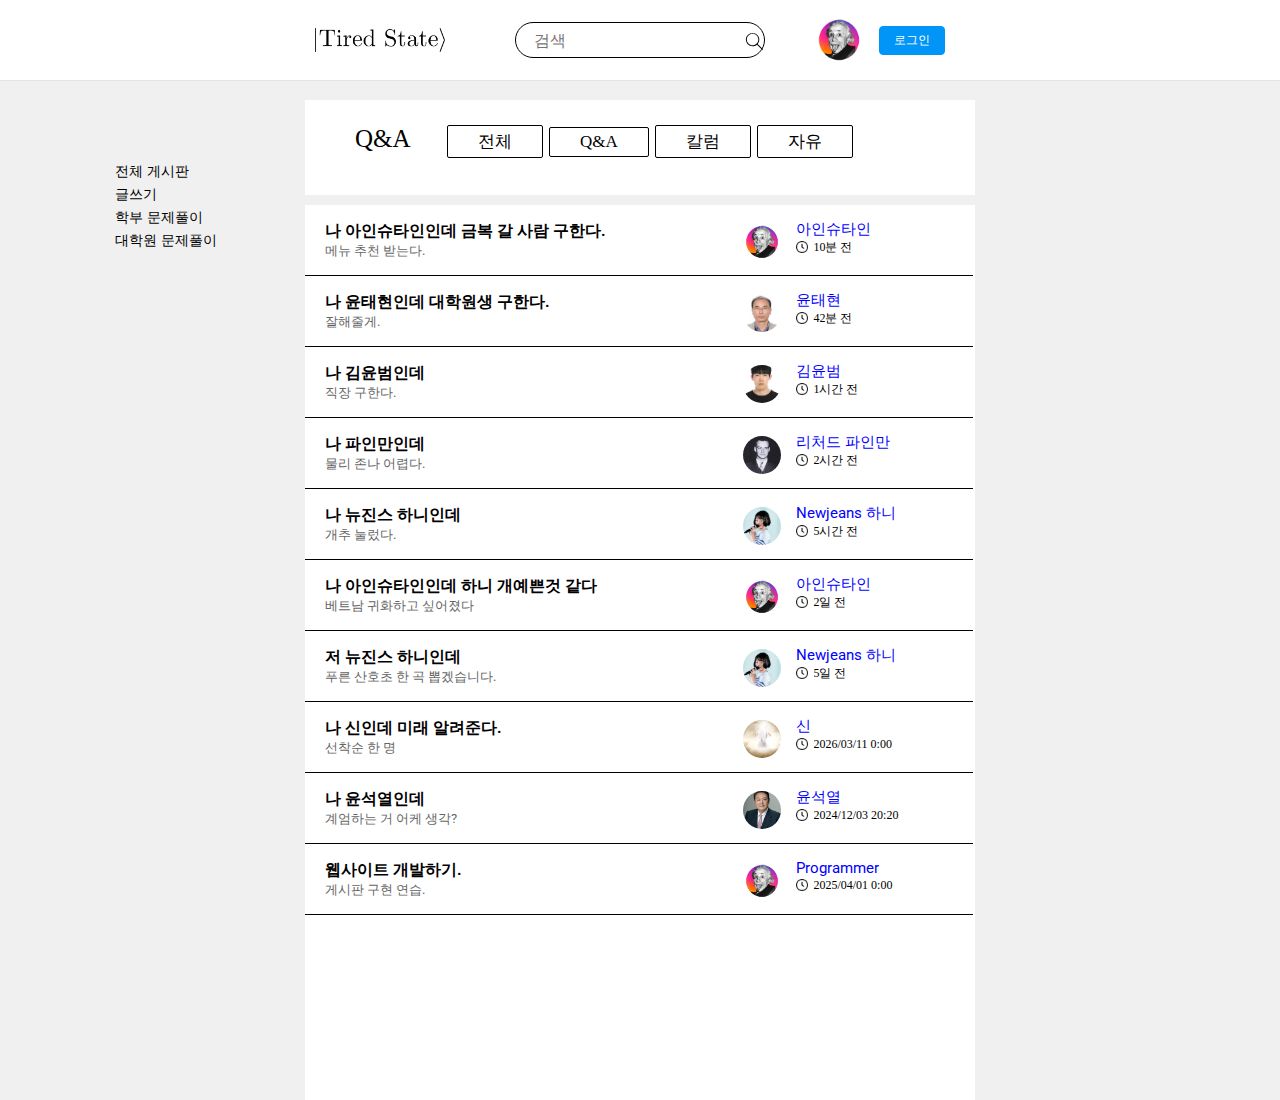
<file: index.html>
<!DOCTYPE html>
<html lang="ko">
  <head>
    <title>물리학 정보 공유 사이트 Tired States</title>

    <link rel="preconnect" href="https://fonts.googleapis.com">
    <link rel="preconnect" href="https://fonts.gstatic.com" crossorigin>
    <link href="https://fonts.googleapis.com/css2?family=Roboto:ital,wght@0,100..900;1,100..900&display=swap" rel="stylesheet">

    <link rel="stylesheet" href="styles/general.css">
    <link rel="stylesheet" href="styles/header.css">
    <link rel="stylesheet" href="styles/leftmenu.css">
    <link rel="stylesheet" href="styles/bodycenter.css">
  </head>
  <body>
    <div class="header">
      <div class="left-section">
        <img class="main-logo" src="icons/main-logo.svg">
      </div>
      <div class="middle-section">
        <div class="search-bar-container">
          <div class="search-bar">
            <input class="search-bar" type="text" placeholder="검색">
          </div>
          <div class="search-bar-left">
            <img class="search-icon" src="icons/search.svg">
          </div>
        </div>
      </div>
      <div class="right-section">
        <img class="current-user-picture" src="./channel-pictures/picture1.jpg">
        <button class="login-button">로그인</button>
      </div>
    </div>
    <div class="wrapper">
      <div class="left-menu">
        <div class="left-menu-element">전체 게시판</div>
        <div class="left-menu-element">글쓰기</div>
        <div class="left-menu-element">학부 문제풀이</div>
        <div class="left-menu-element">대학원 문제풀이</div>
      </div>
      <div class="body-center">
        <div class="board-container">
          <ul class="boardlist">
            <li class="now-boards"><a>Q&A</a></li>
            <li class="boards"><a>전체</a></li>
            <li class="boards"><a>Q&A</a></li>
            <li class="boards"><a>칼럼</a></li>
            <li class="boards"><a>자유</a></li>
          </ul>
        </div>
        <ul class="main-board">
          <li class="post-information-grid">
            <div class="post-info">
              <p class="post-title">나 아인슈타인인데 금복 갈 사람 구한다.</p>
              <p class="post-preview">메뉴 추천 받는다.</p>
            </div>
            <div class="author-info">
              <div class="author-picture">
                <img src="./channel-pictures/picture1.jpg">
              </div>
              <div class="author-explain">
                <p class="author-name">아인슈타인</p>
                <div class="time-container">
                  <div class="clock-container">
                    <img class="clock" src="icons/clock.png">
                  </div>
                  <a class="author-time">10분 전</a>
                </div>
              </div>
            </div>
          </li>
          <li class="post-information-grid">
            <div class="post-info">
              <p class="post-title">나 윤태현인데 대학원생 구한다.</p>
              <p class="post-preview">잘해줄게.</p>
            </div>
            <div class="author-info">
              <div class="author-picture">
                <img src="./channel-pictures/picture2.jpg">
              </div>
              <div class="author-explain">
                <p class="author-name">윤태현</p>
                <div class="time-container">
                  <div class="clock-container">
                    <img class="clock" src="icons/clock.png">
                  </div>
                  <a class="author-time">42분 전</a>
                </div>
              </div>
            </div>
          </li>
          <li class="post-information-grid">
            <div class="post-info">
              <p class="post-title">나 김윤범인데</p>
              <p class="post-preview">직장 구한다.</p>
            </div>
            <div class="author-info">
              <div class="author-picture">
                <img src="./channel-pictures/picture3.jpg">
              </div>
              <div class="author-explain">
                <p class="author-name">김윤범</p>
                <div class="time-container">
                  <div class="clock-container">
                    <img class="clock" src="icons/clock.png">
                  </div>
                  <a class="author-time">1시간 전</a>
                </div>
              </div>
            </div>
          </li>
          <li class="post-information-grid">
            <div class="post-info">
              <p class="post-title">나 파인만인데</p>
              <p class="post-preview">물리 존나 어렵다.</p>
            </div>
            <div class="author-info">
              <div class="author-picture">
                <img src="./channel-pictures/picture4.jpg">
              </div>
              <div class="author-explain">
                <p class="author-name">리처드 파인만</p>
                <div class="time-container">
                  <div class="clock-container">
                    <img class="clock" src="icons/clock.png">
                  </div>
                  <a class="author-time">2시간 전</a>
                </div>
              </div>
            </div>
          </li>
          <li class="post-information-grid">
            <div class="post-info">
              <p class="post-title">나 뉴진스 하니인데</p>
              <p class="post-preview">개추 눌렀다.</p>
            </div>
            <div class="author-info">
              <div class="author-picture">
                <img src="./channel-pictures/picture5.png">
              </div>
              <div class="author-explain">
                <p class="author-name">Newjeans 하니</p>
                <div class="time-container">
                  <div class="clock-container">
                    <img class="clock" src="icons/clock.png">
                  </div>
                  <a class="author-time">5시간 전</a>
                </div>
              </div>
            </div>
          </li>
          <li class="post-information-grid">
            <div class="post-info">
              <p class="post-title">나 아인슈타인인데 하니 개예쁜것 같다</p>
              <p class="post-preview">베트남 귀화하고 싶어졌다</p>
            </div>
            <div class="author-info">
              <div class="author-picture">
                <img src="./channel-pictures/picture1.jpg">
              </div>
              <div class="author-explain">
                <p class="author-name">아인슈타인</p>
                <div class="time-container">
                  <div class="clock-container">
                    <img class="clock" src="icons/clock.png">
                  </div>
                  <a class="author-time">2일 전</a>
                </div>
              </div>
            </div>
          </li>
          <li class="post-information-grid">
            <div class="post-info">
              <p class="post-title">저 뉴진스 하니인데</p>
              <p class="post-preview">푸른 산호초 한 곡 뽑겠습니다.</p>
            </div>
            <div class="author-info">
              <div class="author-picture">
                <img src="./channel-pictures/picture5.png">
              </div>
              <div class="author-explain">
                <p class="author-name">Newjeans 하니</p>
                <div class="time-container">
                  <div class="clock-container">
                    <img class="clock" src="icons/clock.png">
                  </div>
                  <a class="author-time">5일 전</a>
                </div>
              </div>
            </div>
          </li>
          <li class="post-information-grid">
            <div class="post-info">
              <p class="post-title">나 신인데 미래 알려준다.</p>
              <p class="post-preview">선착순 한 명</p>
            </div>
            <div class="author-info">
              <div class="author-picture">
                <img src="./channel-pictures/picture8.jpg">
              </div>
              <div class="author-explain">
                <p class="author-name">신</p>
                <div class="time-container">
                  <div class="clock-container">
                    <img class="clock" src="icons/clock.png">
                  </div>
                  <a class="author-time">2026/03/11 0:00</a>
                </div>
              </div>
            </div>
          </li>
          <li class="post-information-grid">
            <div class="post-info">
              <p class="post-title">나 윤석열인데</p>
              <p class="post-preview">계엄하는 거 어케 생각?</p>
            </div>
            <div class="author-info">
              <div class="author-picture">
                <img src="./channel-pictures/picture9.webp">
              </div>
              <div class="author-explain">
                <p class="author-name">윤석열</p>
                <div class="time-container">
                  <div class="clock-container">
                    <img class="clock" src="icons/clock.png">
                  </div>
                  <a class="author-time">2024/12/03 20:20</a>
                </div>
              </div>
            </div>
          </li>
          <li class="post-information-grid">
            <div class="post-info">
              <p class="post-title">웹사이트 개발하기.</p>
              <p class="post-preview">게시판 구현 연습.</p>
            </div>
            <div class="author-info">
              <div class="author-picture">
                <img src="./channel-pictures/picture1.jpg">
              </div>
              <div class="author-explain">
                <p class="author-name">Programmer</p>
                <div class="time-container">
                  <div class="clock-container">
                    <img class="clock" src="icons/clock.png">
                  </div>
                  <a class="author-time">2025/04/01 0:00</a>
                </div>
              </div>
            </div>
          </li>
        </ul>
      </div>
    </div>
  </body>
</html>
</file>
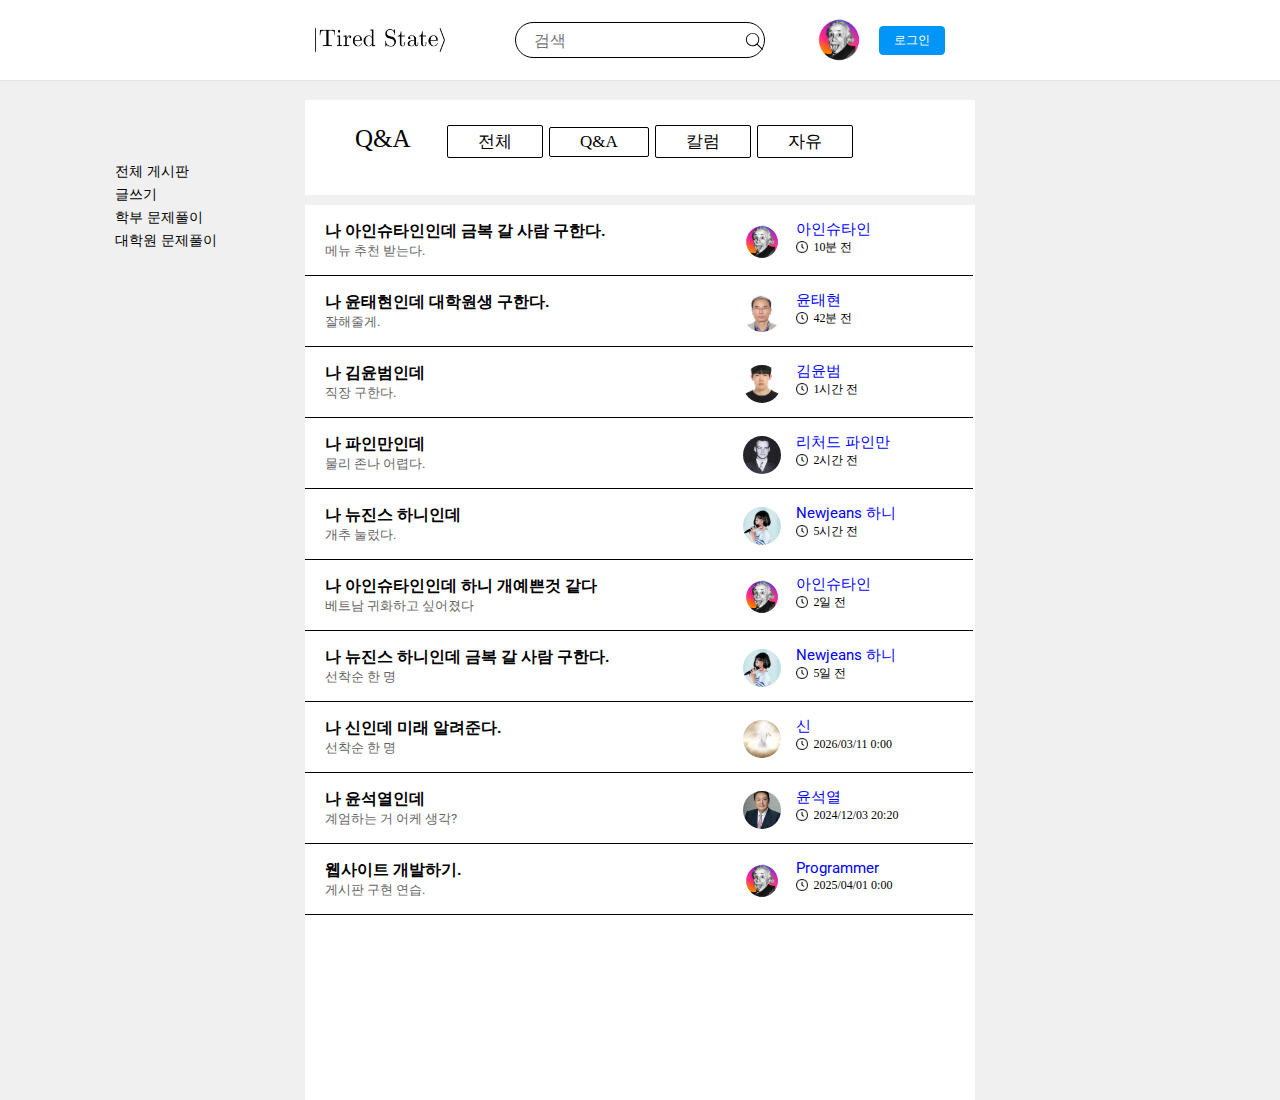
<file: TiredStates_demo.html>
<!DOCTYPE html>
<html lang="ko">
  <head>
    <title>물리학 정보 공유 사이트 Tired States</title>

    <link rel="preconnect" href="https://fonts.googleapis.com">
    <link rel="preconnect" href="https://fonts.gstatic.com" crossorigin>
    <link href="https://fonts.googleapis.com/css2?family=Roboto:ital,wght@0,100..900;1,100..900&display=swap" rel="stylesheet">

    <link rel="stylesheet" href="styles/general.css">
    <link rel="stylesheet" href="styles/header.css">
    <link rel="stylesheet" href="styles/leftmenu.css">
    <link rel="stylesheet" href="styles/bodycenter.css">
  </head>
  <body>
    <div class="header">
      <div class="left-section">
        <img class="main-logo" src="icons/main-logo.svg">
      </div>
      <div class="middle-section">
        <div class="search-bar-container">
          <div class="search-bar">
            <input class="search-bar" type="text" placeholder="검색">
          </div>
          <div class="search-bar-left">
            <img class="search-icon" src="icons/search.svg">
          </div>
        </div>
      </div>
      <div class="right-section">
        <img class="current-user-picture" src="channel-pictures/picture1.jpg">
        <button class="login-button">로그인</button>
      </div>
    </div>
    <div class="wrapper">
      <div class="left-menu">
        <div class="left-menu-element">전체 게시판</div>
        <div class="left-menu-element">글쓰기</div>
        <div class="left-menu-element">학부 문제풀이</div>
        <div class="left-menu-element">대학원 문제풀이</div>
      </div>
      <div class="body-center">
        <div class="board-container">
          <ul class="boardlist">
            <li class="now-boards"><a>Q&A</a></li>
            <li class="boards"><a>전체</a></li>
            <li class="boards"><a>Q&A</a></li>
            <li class="boards"><a>칼럼</a></li>
            <li class="boards"><a>자유</a></li>
          </ul>
        </div>
        <ul class="main-board">
          <li class="post-information-grid">
            <div class="post-info">
              <p class="post-title">나 아인슈타인인데 금복 갈 사람 구한다.</p>
              <p class="post-preview">메뉴 추천 받는다.</p>
            </div>
            <div class="author-info">
              <div class="author-picture">
                <img src="/channel-pictures/picture1.jpg">
              </div>
              <div class="author-explain">
                <p class="author-name">아인슈타인</p>
                <div class="time-container">
                  <div class="clock-container">
                    <img class="clock" src="icons/clock.png">
                  </div>
                  <a class="author-time">10분 전</a>
                </div>
              </div>
            </div>
          </li>
          <li class="post-information-grid">
            <div class="post-info">
              <p class="post-title">나 윤태현인데 대학원생 구한다.</p>
              <p class="post-preview">잘해줄게.</p>
            </div>
            <div class="author-info">
              <div class="author-picture">
                <img src="/channel-pictures/picture2.jpg">
              </div>
              <div class="author-explain">
                <p class="author-name">윤태현</p>
                <div class="time-container">
                  <div class="clock-container">
                    <img class="clock" src="icons/clock.png">
                  </div>
                  <a class="author-time">42분 전</a>
                </div>
              </div>
            </div>
          </li>
          <li class="post-information-grid">
            <div class="post-info">
              <p class="post-title">나 김윤범인데</p>
              <p class="post-preview">직장 구한다.</p>
            </div>
            <div class="author-info">
              <div class="author-picture">
                <img src="/channel-pictures/picture3.jpg">
              </div>
              <div class="author-explain">
                <p class="author-name">김윤범</p>
                <div class="time-container">
                  <div class="clock-container">
                    <img class="clock" src="icons/clock.png">
                  </div>
                  <a class="author-time">1시간 전</a>
                </div>
              </div>
            </div>
          </li>
          <li class="post-information-grid">
            <div class="post-info">
              <p class="post-title">나 파인만인데</p>
              <p class="post-preview">물리 존나 어렵다.</p>
            </div>
            <div class="author-info">
              <div class="author-picture">
                <img src="/channel-pictures/picture4.jpg">
              </div>
              <div class="author-explain">
                <p class="author-name">리처드 파인만</p>
                <div class="time-container">
                  <div class="clock-container">
                    <img class="clock" src="icons/clock.png">
                  </div>
                  <a class="author-time">2시간 전</a>
                </div>
              </div>
            </div>
          </li>
          <li class="post-information-grid">
            <div class="post-info">
              <p class="post-title">나 뉴진스 하니인데</p>
              <p class="post-preview">개추 눌렀다.</p>
            </div>
            <div class="author-info">
              <div class="author-picture">
                <img src="/channel-pictures/picture5.png">
              </div>
              <div class="author-explain">
                <p class="author-name">Newjeans 하니</p>
                <div class="time-container">
                  <div class="clock-container">
                    <img class="clock" src="icons/clock.png">
                  </div>
                  <a class="author-time">5시간 전</a>
                </div>
              </div>
            </div>
          </li>
          <li class="post-information-grid">
            <div class="post-info">
              <p class="post-title">나 아인슈타인인데 하니 개예쁜것 같다</p>
              <p class="post-preview">베트남 귀화하고 싶어졌다</p>
            </div>
            <div class="author-info">
              <div class="author-picture">
                <img src="/channel-pictures/picture1.jpg">
              </div>
              <div class="author-explain">
                <p class="author-name">아인슈타인</p>
                <div class="time-container">
                  <div class="clock-container">
                    <img class="clock" src="icons/clock.png">
                  </div>
                  <a class="author-time">2일 전</a>
                </div>
              </div>
            </div>
          </li>
          <li class="post-information-grid">
            <div class="post-info">
              <p class="post-title">나 뉴진스 하니인데 금복 갈 사람 구한다.</p>
              <p class="post-preview">선착순 한 명</p>
            </div>
            <div class="author-info">
              <div class="author-picture">
                <img src="/channel-pictures/picture5.png">
              </div>
              <div class="author-explain">
                <p class="author-name">Newjeans 하니</p>
                <div class="time-container">
                  <div class="clock-container">
                    <img class="clock" src="icons/clock.png">
                  </div>
                  <a class="author-time">5일 전</a>
                </div>
              </div>
            </div>
          </li>
          <li class="post-information-grid">
            <div class="post-info">
              <p class="post-title">나 신인데 미래 알려준다.</p>
              <p class="post-preview">선착순 한 명</p>
            </div>
            <div class="author-info">
              <div class="author-picture">
                <img src="/channel-pictures/picture8.jpg">
              </div>
              <div class="author-explain">
                <p class="author-name">신</p>
                <div class="time-container">
                  <div class="clock-container">
                    <img class="clock" src="icons/clock.png">
                  </div>
                  <a class="author-time">2026/03/11 0:00</a>
                </div>
              </div>
            </div>
          </li>
          <li class="post-information-grid">
            <div class="post-info">
              <p class="post-title">나 윤석열인데</p>
              <p class="post-preview">계엄하는 거 어케 생각?</p>
            </div>
            <div class="author-info">
              <div class="author-picture">
                <img src="/channel-pictures/picture9.webp">
              </div>
              <div class="author-explain">
                <p class="author-name">윤석열</p>
                <div class="time-container">
                  <div class="clock-container">
                    <img class="clock" src="icons/clock.png">
                  </div>
                  <a class="author-time">2024/12/03 20:20</a>
                </div>
              </div>
            </div>
          </li>
          <li class="post-information-grid">
            <div class="post-info">
              <p class="post-title">웹사이트 개발하기.</p>
              <p class="post-preview">게시판 구현 연습.</p>
            </div>
            <div class="author-info">
              <div class="author-picture">
                <img src="/channel-pictures/picture1.jpg">
              </div>
              <div class="author-explain">
                <p class="author-name">Programmer</p>
                <div class="time-container">
                  <div class="clock-container">
                    <img class="clock" src="icons/clock.png">
                  </div>
                  <a class="author-time">2025/04/01 0:00</a>
                </div>
              </div>
            </div>
          </li>
        </ul>
      </div>
    </div>
  </body>
</html>
</file>
<file: styles/general.css>
p {
  font-family: Roboto, Arial;
  margin-top: 0;
  margin-bottom: 0;
}

body {
  margin: 0;
  height: 1000px;
  padding-top: 100px;
  background-color: rgb(240,240,240);
}

.wrapper {
  display: grid;
  grid-template-columns: 200px 1fr 200px;
  position: relative;
  width: 1070px;
  height: 1000px;
  margin: 0 auto;
}


.left-menu {
  width: 200px;
  height: 30px;
}

.body-center {
  width: 670px;
  height: 1000px;
  display: inline-block;
  background-color: white;
}

li {
  list-style-type: none;
  display: inline-block;
}
</file>
<file: styles/header.css>
.header {
  height: 80px;

  display: flex;
  flex-direction: row;
  justify-content: center;

  position: fixed;
  top:0;
  left: 0;
  right: 0;
  z-index: 100;

  background-color: white;
  border-bottom-width: 1px;
  border-bottom-style: solid;
  border-bottom-color: rgb(228, 228, 228);
}

.left-section {
  display: flex;
  flex-direction: row;
  align-items: center;
}

.main-logo {
  height: 24px;
  cursor: pointer;
}

.middle-section {
  margin-left: 70px;
  margin-right: 30px;
  flex: 1;

  padding-top: 8.5px;
  max-width: 250px;

}

.search-bar-container {
  border-width: 1px;
  border: 1px solid rgb(0,0,0);
  border-radius: 20px;

  margin-top: 13px;
  padding-left: 10px;

  display: flex;
  align-items: center;
}

.search-bar {
  height: 23px;
  padding-left: 4px;
  font-size: 16px;
  border: none;
  outline: none;
}

.search-bar::placeholder {
  font-family: Roboto, Arial;
  font-size: 16px;
}

.search-icon {
  height: 23px;
  margin-top: 7px;
  cursor: pointer;

}

.right-section {
  width: 130px;
  margin-left: 20px;
  margin-right: 20px;

  display: flex;
  justify-content: center;
  align-items: center;
  justify-content: space-between;
  flex-shrink: 0;
  
}

.right-section img {
  height: 48px;
  width: 48px;
  border-radius: 50%;
  overflow: hidden;
  object-fit: cover;
  cursor:pointer;
}


.login-button {
  background-color: rgb(0, 149, 246);
  border-color:rgb(0, 149, 246);
  border-style: solid;
  border-width: 1px;
  color: white;
  padding: 5px 14px; 
  border-radius: 4px;
  font-size: 12px;
  cursor: pointer;
  transition: background-color 0.15s,
    color 0.15s;
}

.login-button:hover {
  background-color: rgb(24, 119, 242);
  color: white;
}

.login-button:active {
  opacity: 0.7;
}
</file>
<file: styles/leftmenu.css>
.left-menu {
  font-size: 22px;
  margin-right: 10px;
  width: 180px;
  height: 300px;

  padding-top: 60px;
}

.left-menu-element {
  width: 160px;
  font-size: 14px;
  padding: 2.5px 10px;

  border-radius: 2px;
  cursor: pointer;
}

.left-menu-element:hover {
  background-color: rgb(177, 177, 177);
}

.left-menu-element:active {
  opacity: 0.7;
}
</file>
<file: styles/bodycenter.css>
.board-container {
  font-size: 25px;
  height: 70px;
  border-bottom: 10px solid rgb(240,240,240);

}

.now-boards {
  padding-left: 10px;
  padding-right: 30px;
}

.boardlist {
}

.boards {
  border: 1px solid black;
  border-radius: 2px;

  font-size: 17px;
  padding: 4px 30px;
  cursor: pointer;

}

.boards:hover {
  background-color: lightgray;
}

.boards:active {
  opacity: 0.7;
}


.main-board {
  padding: 0;
  margin: 0;

}

.post-information-grid {
  display: grid;
  grid-template-columns: 1fr 250px;
  width: 668.4px;
  align-items: center;

  height: 70px; 
  border-bottom: 1px solid black;

}

.post-info {
}

.post-title {
  font-size: 16px;
  font-weight: 600;
}

.post-preview {
  font-size: 13px;
  font-weight: 400;
  color: rgb(100,100,100);
}

.post-title,
.post-preview {
  padding-left: 20px;
  width: 300px;
  cursor: pointer;
}

.author-info {
  display: grid;
  grid-template-columns: 73px 1fr;  
}

.author-picture {
  width: 70px;
  cursor: pointer;
  padding: 7px 0px 0px 20px;
}

.author-picture img {
  height: 38px;
  width: 38px;
  border-radius: 50%;
  overflow: hidden;
  object-fit: cover;
  cursor: pointer;
}

.author-explain {
  width: 150px;
  height: 54.8px;
  height: 100%;
}

.author-name {
  font-size: 15px;
  padding-top: 4px;
  color: blue;
  cursor: pointer;
}

.author-time {
  font-size: 12px;
  padding-left: 2px;
}

.clock {
  width: 12px;
}

.time-container {
  display: grid;
  grid-template-columns: 15px 1fr;
  align-items: center;
  
}
</file>
